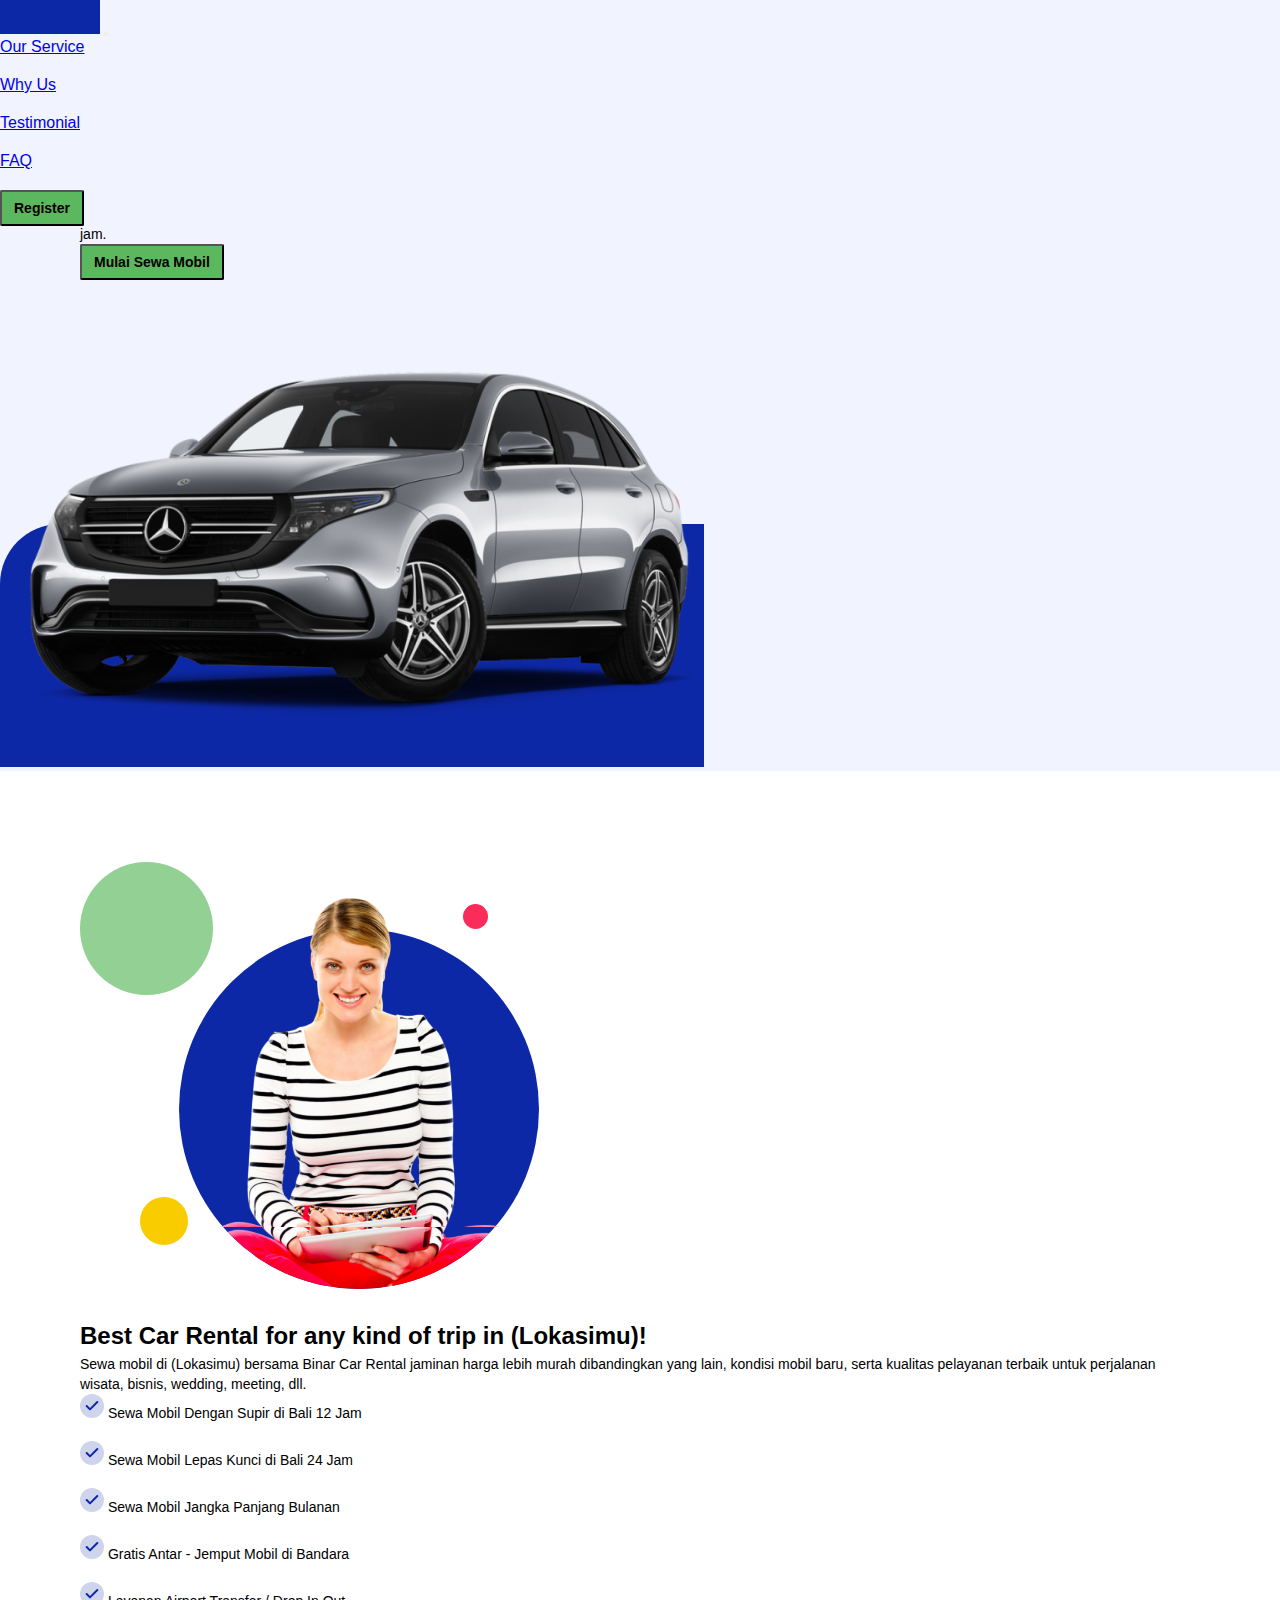
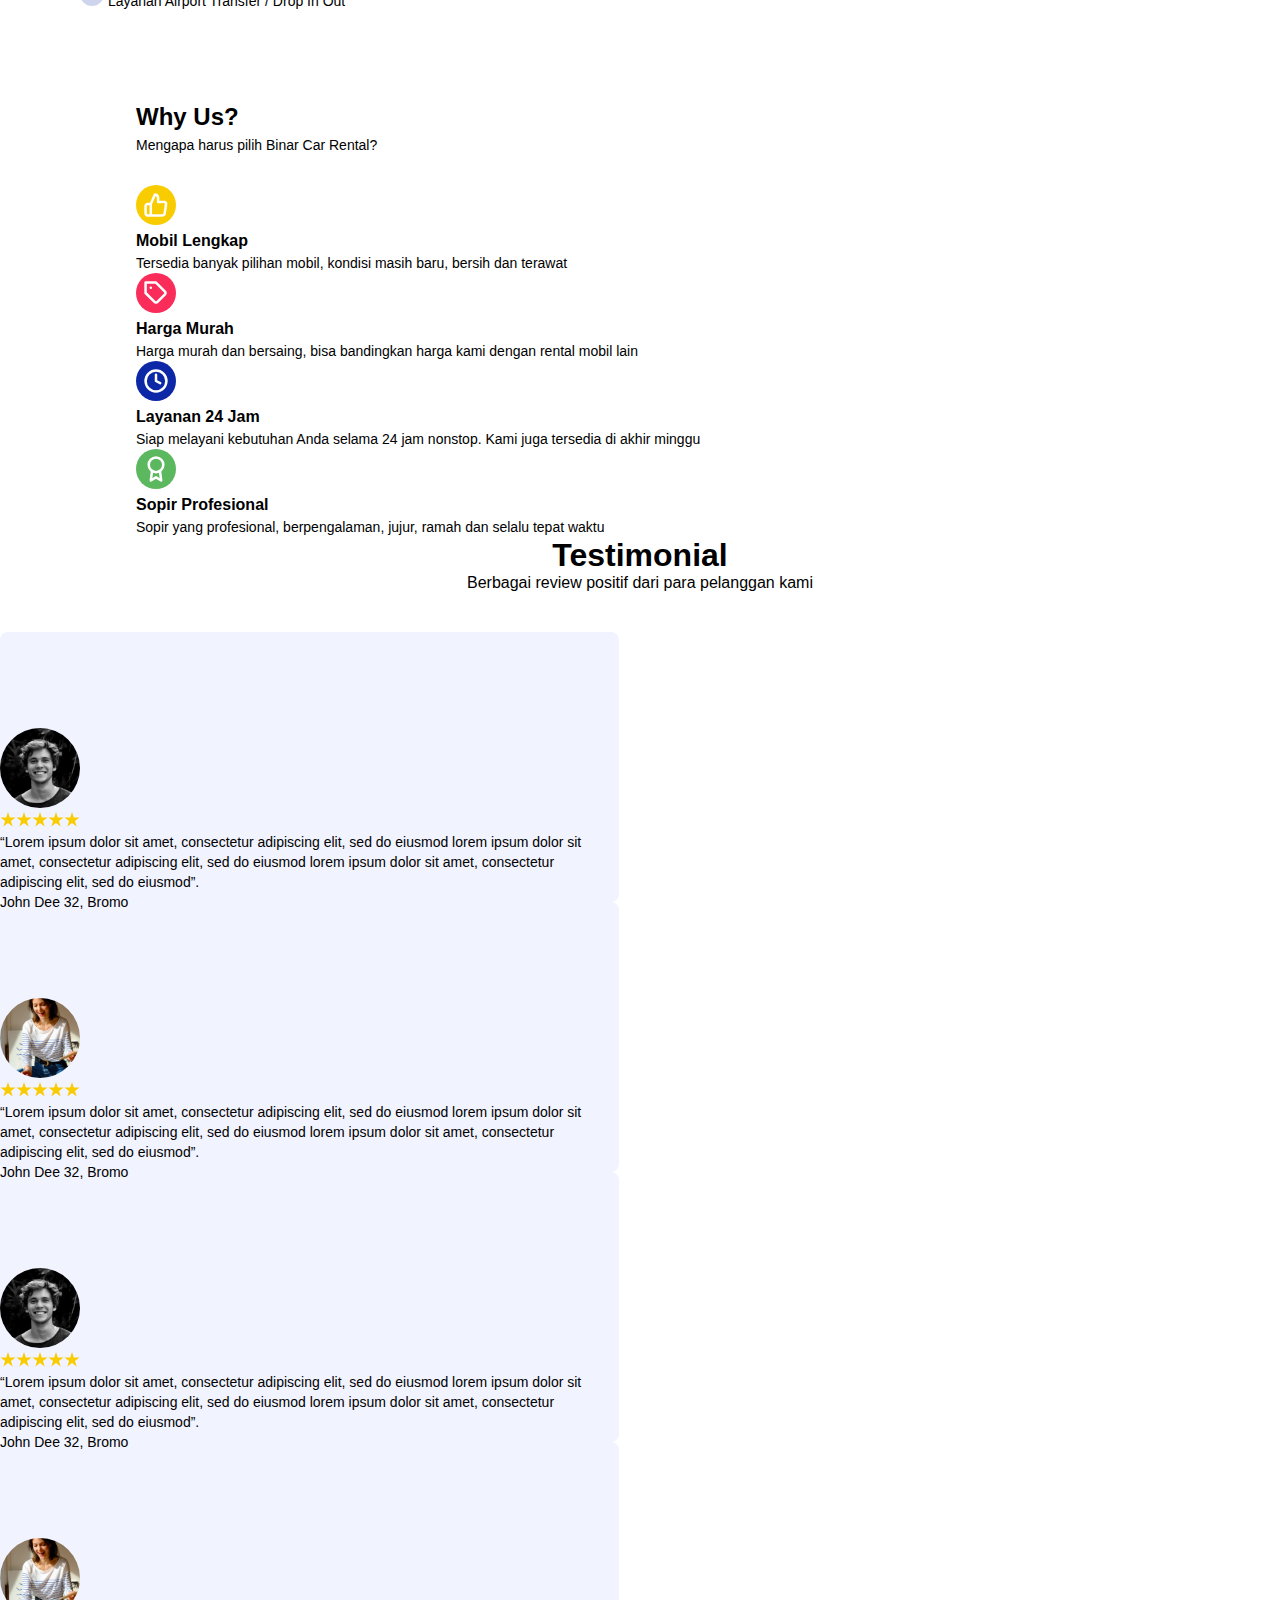
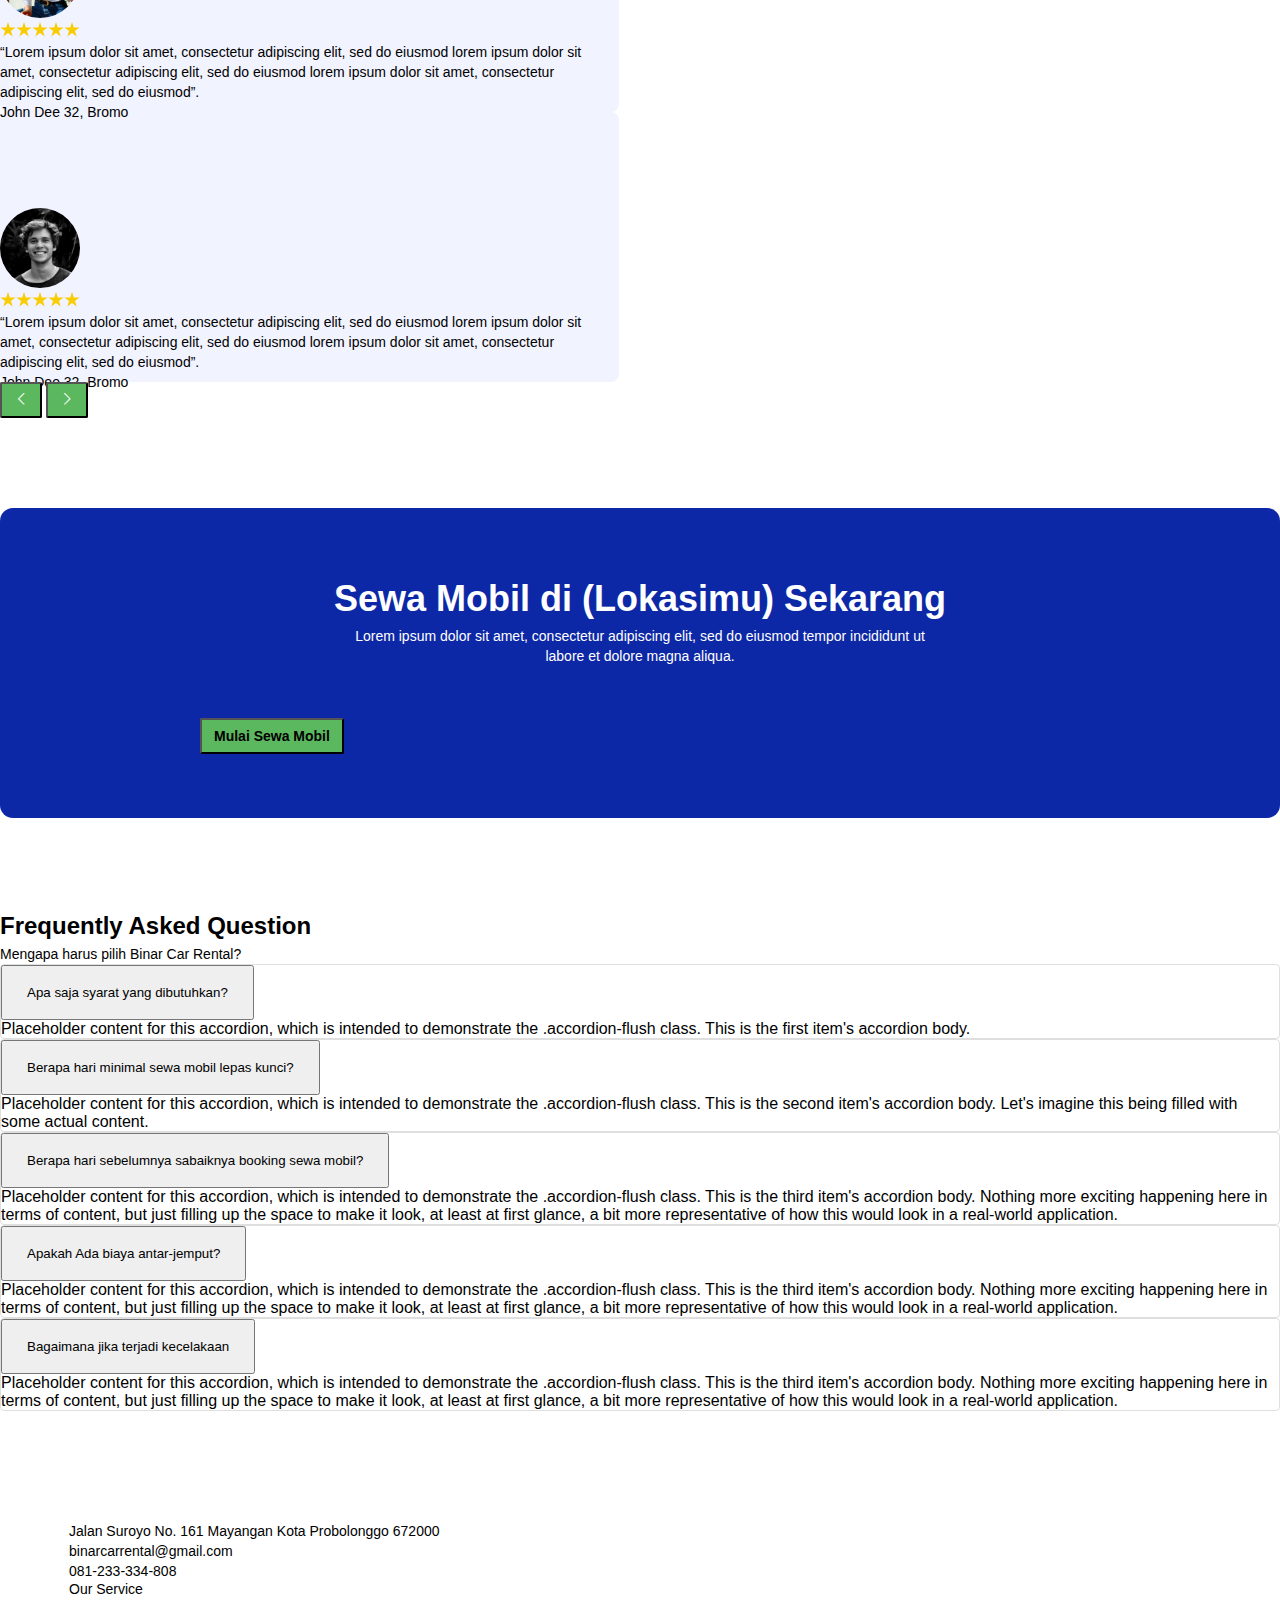
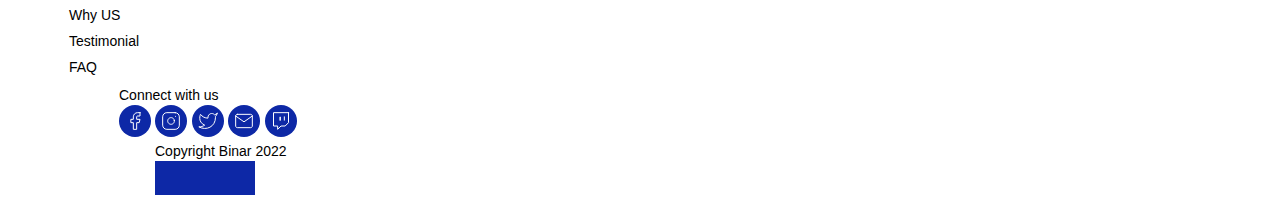
<file: index.html>
<!DOCTYPE html>
<html lang="en">

<head>
    <meta charset="UTF-8">
    <meta name="viewport" content="width=device-width, initial-scale=1.0">
    <link rel="stylesheet" href="./index.css">
    <!-- boostrap5 -->
    <link href="https://cdn.jsdelivr.net/npm/bootstrap@5.0.2/dist/css/bootstrap.min.css" rel="stylesheet"
        integrity="sha384-EVSTQN3/azprG1Anm3QDgpJLIm9Nao0Yz1ztcQTwFspd3yD65VohhpuuCOmLASjC" crossorigin="anonymous">
    <link rel="stylesheet" href="https://cdn.jsdelivr.net/npm/bootstrap-icons@1.8.1/font/bootstrap-icons.css">
    <script src="https://cdn.jsdelivr.net/npm/bootstrap@5.1.3/dist/js/bootstrap.bundle.min.js"
        integrity="sha384-ka7Sk0Gln4gmtz2MlQnikT1wXgYsOg+OMhuP+IlRH9sENBO0LRn5q+8nbTov4+1p"
        crossorigin="anonymous"></script>
    <title>Binar Car Rental</title>
</head>

<body>
    <!-- navbar -->
    <div class="container-fuild" style="background-color:#f1f3ff; position:fixed; width:100%; z-index:10;">
        <div class="container">
            <nav class="navbar navbar-expand-md navbar-light ">
                <img src="pic/logo.svg" alt="">
                <button class="navbar-toggler" type="button" data-bs-toggle="collapse"
                    data-bs-target="#toggleMobileMenu" aria-controls="toggleMobileMenu" aria-expanded="false"
                    aria-table="Toggle navigation">
                    <span class="navbar-toggler-icon"></span>
                </button>
                <div class="collapse navbar-collapse" id="toggleMobileMenu">
                    <ul class="navbar-nav ms-auto text-end">
                        <li><a href="#offer" class="nav-link px-3">Our Service</a></li>
                        <li><a href="#why-us" class="nav-link px-3">Why Us</a></li>
                        <li><a href="#testimonial" class="nav-link px-3">Testimonial</a></li>
                        <li><a href="#faq" class="nav-link px-3">FAQ</a></li>
                        <li><button type="button" class="btn-primary">Register</button></li>
                    </ul>
                </div>
            </nav>
        </div>
    </div>

    <!-- banner -->
    <div class="container-fluid" style="background-color:#f1f3ff; padding-top:60px;">
        <div class="row align-items-end">
            <div class="col-md" style="padding:80px; padding-right:0;">
                <h1 class="text-heading-binar">
                    Sewa & Rental Mobil Terbaik di
                    kawasan (Lokasimu)
                </h1>
                <p class="text-binar" style="padding-top:10px; padding-right:150px;">
                    Selamat datang di Binar Car Rental. Kami menyediakan mobil kualitas
                    terbaik dengan harga terjangkau. Selalu siap melayani kebutuhanmu
                    untuk sewa mobil selama 24 jam.
                </p>
                <button class="btn-primary">Mulai Sewa Mobil</button>
            </div>
            <div class="col-md">
                <img src="./pic/img_car.svg" alt="" class="img-fluid">
            </div>
        </div>
    </div>

    <!-- offer -->
    <div class="container" style="margin-top:7%;" id="offer">
        <div class="row">
            <div class="col-md" style="padding-left:80px;">
                <img src="./pic/img_service.svg" alt="" class="img-fluid">
            </div>
            <div class="col-md" style="padding-left:80px; padding-top:25px;">
                <h1 class="text-heading-one">
                    Best Car Rental for any kind of trip in (Lokasimu)!
                </h1>
                <p class="text-binar" style="padding-right:100px;">Sewa mobil di (Lokasimu) bersama Binar Car Rental
                    jaminan harga lebih
                    murah
                    dibandingkan yang lain, kondisi mobil baru, serta kualitas pelayanan terbaik untuk perjalanan
                    wisata,
                    bisnis, wedding, meeting, dll.</p>

                <ul class="list-offer">
                    <li><img src="pic/Group 53.svg" alt=""> Sewa Mobil Dengan Supir di Bali 12 Jam</li>
                    <li><img src="pic/Group 53.svg" alt=""> Sewa Mobil Lepas Kunci di Bali 24 Jam</li>
                    <li><img src="pic/Group 53.svg" alt=""> Sewa Mobil Jangka Panjang Bulanan</li>
                    <li><img src="pic/Group 53.svg" alt=""> Gratis Antar - Jemput Mobil di Bandara</li>
                    <li><img src="pic/Group 53.svg" alt=""> Layanan Airport Transfer / Drop In Out</li>
                </ul>
            </div>
        </div>
    </div>

    <!-- why us -->
    <div class="column-why-us pb-5" id="why-us">
        <div class="container">
            <div class="row">
                <div class="col">
                    <h1 class="text-heading-one">Why Us?</h1>
                    <p class="text-binar">Mengapa harus pilih Binar Car Rental?</p>
                </div>
            </div>
            <div class="row row-cols-1 row-cols-md-4 g-4" style="padding-top:30px;">
                <div class="col ps-0">
                    <div class="card pt-4">
                        <img src="pic/icon_complete.svg" alt="..." height="40px" style="width:min-content" class="px-4">
                        <div class="card-body p-4 pt-3">
                            <h1 class="text-heading-two mb-3">Mobil Lengkap</h1>
                            <p class="text-binar">
                                Tersedia banyak pilihan mobil, kondisi masih baru, bersih dan terawat
                            </p>
                        </div>
                    </div>
                </div>
                <div class="col ps-0">
                    <div class="card pt-4">
                        <img src="pic/icon_price.svg" alt="..." height="40px" style="width:min-content" class="px-4">
                        <div class="card-body p-4 pt-3">
                            <h1 class="text-heading-two mb-3">Harga Murah</h1>
                            <p class="text-binar">Harga murah dan bersaing, bisa bandingkan harga kami dengan
                                rental mobil lain</p>
                        </div>
                    </div>
                </div>
                <div class="col ps-0">
                    <div class="card pt-4">
                        <img src="pic/icon_24hrs.svg" alt="..." height="40px" style="width:min-content" class="px-4">
                        <div class="card-body p-4 pt-3">
                            <h1 class="text-heading-two mb-3">Layanan 24 Jam</h1>
                            <p class="text-binar">Siap melayani kebutuhan Anda selama 24 jam nonstop. Kami juga
                                tersedia di akhir minggu</p>
                        </div>
                    </div>
                </div>
                <div class="col ps-0">
                    <div class="card pt-4">
                        <img src="pic/icon_professional.svg" alt="..." height="40px" style="width:min-content"
                            class="px-4">
                        <div class="card-body p-4 pt-3">
                            <h1 class="text-heading-two mb-3">Sopir Profesional</h1>
                            <p class="text-binar">Sopir yang profesional, berpengalaman, jujur, ramah dan
                                selalu tepat waktu</p>
                        </div>
                    </div>
                </div>
            </div>
        </div>
    </div>

    <!-- testimonial -->
    <div class="container-fluid" id="testimonial">

        <div class="pt-5" style="text-align:center;">
            <h1 class="text-heading">Testimonial</h1>
            <p>Berbagai review positif dari para pelanggan kami</p>
        </div>

        <div class="row mb-3 flex-nowrap overflow-hidden" id="testimonial-gallery">

            <div class="card mx-3" style="max-width:619px; Height:270px; background:#F1F3FF; border-radius:8px;">
                <div class="row row-cols-sm-2  g-0">
                    <div class="col-2">
                        <img src="pic/img_photo.svg" class="img-fluid rounded-start mx-4" alt="..."
                            style="padding-top:96px;">
                    </div>

                    <div class="col-10">
                        <div class="card-body pt-5 my-3 mx-3" style="width:fit-content;">
                            <img class="pb-2" src="pic/Rate.svg" alt="">
                            <p class="text-binar" style="width:100%;">“Lorem ipsum dolor sit amet, consectetur
                                adipiscing elit, sed
                                do eiusmod lorem ipsum dolor sit amet, consectetur adipiscing elit, sed do eiusmod lorem
                                ipsum dolor sit amet, consectetur adipiscing elit, sed do eiusmod”.</p>
                            <p class="card-text"><small class="text-sub-heading">John Dee 32, Bromo</small></p>
                        </div>
                    </div>

                </div>
            </div>

            <div class="card mx-3" style="max-width:619px; Height:270px; background:#F1F3FF; border-radius:8px;">
                <div class="row row-cols-sm-2  g-0">
                    <div class="col-2">
                        <img src="pic/img_photo1.svg" class="img-fluid rounded-start mx-4" alt="..."
                            style="padding-top:96px;">
                    </div>
                    <div class="col-10">
                        <div class="card-body pt-5 my-3 mx-3" style="width:fit-content;">
                            <img class="pb-2" src="pic/Rate.svg" alt="">
                            <p class="text-binar" style="width:100%;">“Lorem ipsum dolor sit amet, consectetur
                                adipiscing elit, sed
                                do
                                eiusmod lorem ipsum dolor sit amet, consectetur adipiscing elit, sed do eiusmod lorem
                                ipsum dolor sit amet, consectetur adipiscing elit, sed do eiusmod”.</p>
                            <p class="card-text"><small class="text-sub-heading">John Dee 32, Bromo</small></p>
                        </div>
                    </div>
                </div>
            </div>

            <div class="card mx-3" style="max-width:619px; Height:270px; background:#F1F3FF; border-radius:8px;">
                <div class="row row-cols-sm-2  g-0">
                    <div class="col-2">
                        <img src="pic/img_photo.svg" class="img-fluid rounded-start mx-4" alt="..."
                            style="padding-top:96px;">
                    </div>
                    <div class="col-10">
                        <div class="card-body pt-5 my-3 mx-3" style="width:fit-content;">
                            <img class="pb-2" src="pic/Rate.svg" alt="">
                            <p class="text-binar" style="width:100%;">“Lorem ipsum dolor sit amet, consectetur
                                adipiscing elit, sed
                                do
                                eiusmod lorem ipsum dolor sit amet, consectetur adipiscing elit, sed do eiusmod lorem
                                ipsum dolor sit amet, consectetur adipiscing elit, sed do eiusmod”.</p>
                            <p class="card-text"><small class="text-sub-heading">John Dee 32, Bromo</small></p>
                        </div>
                    </div>
                </div>
            </div>

            <div class="card mx-3" style="max-width:619px; Height:270px; background:#F1F3FF; border-radius:8px;">
                <div class="row row-cols-sm-2  g-0">
                    <div class="col-2">
                        <img src="pic/img_photo1.svg" class="img-fluid rounded-start mx-4" alt="..."
                            style="padding-top:96px;">
                    </div>
                    <div class="col-10">
                        <div class="card-body pt-5 my-3 mx-3" style="width:fit-content;">
                            <img class="pb-2" src="pic/Rate.svg" alt="">
                            <p class="text-binar" style="width:100%;">“Lorem ipsum dolor sit amet, consectetur
                                adipiscing elit, sed
                                do
                                eiusmod lorem ipsum dolor sit amet, consectetur adipiscing elit, sed do eiusmod lorem
                                ipsum dolor sit amet, consectetur adipiscing elit, sed do eiusmod”.</p>
                            <p class="card-text"><small class="text-sub-heading">John Dee 32, Bromo</small></p>
                        </div>
                    </div>
                </div>
            </div>

            <div class="card mx-3" style="max-width:619px; Height:270px; background:#F1F3FF; border-radius:8px;">
                <div class="row row-cols-sm-2  g-0">
                    <div class="col-2">
                        <img src="pic/img_photo.svg" class="img-fluid rounded-start mx-4" alt="..."
                            style="padding-top:96px;">
                    </div>
                    <div class="col-10">
                        <div class="card-body pt-5 my-3 mx-3" style="width:fit-content;">
                            <img class="pb-2" src="pic/Rate.svg" alt="">
                            <p class="text-binar" style="width:100%;">“Lorem ipsum dolor sit amet, consectetur
                                adipiscing elit, sed
                                do
                                eiusmod lorem ipsum dolor sit amet, consectetur adipiscing elit, sed do eiusmod lorem
                                ipsum dolor sit amet, consectetur adipiscing elit, sed do eiusmod”.</p>
                            <p class="card-text"><small class="text-sub-heading">John Dee 32, Bromo</small></p>
                        </div>
                    </div>
                </div>
            </div>

        </div>

        <div class="d-flex flex-nowrap justify-content-center">
            <button type="button" class="btn btn-primary rounded-circle mx-1" id="testimonial-gallery-left-btn">
                <i class="bi-chevron-left" style="font-size: .9rem; color: white;"></i>
            </button>
            <button type="button" class="btn btn-primary rounded-circle mx-1" id="testimonial-gallery-right-btn">
                <i class="bi-chevron-right" style="font-size: .9rem; color: white;"></i>
            </button>
            <!-- <i class="bi-chevron-right" style="font-size: 2rem; color: cornflowerblue;"></i> -->
        </div>


    </div>

    <!-- banner two -->
    <div class="container d-flex justify-content-center" style="margin-top:90px;">
        <div class="d-flex justify-content-center flex-wrap align-items-start"
            style="background-color: #0D28A6; border-radius: 13px; max-width: 1168px; padding: 64px 200px;">
            <h1 class="text-heading-binar mb-3" style="color: #FFFFFF; text-align:center;">Sewa Mobil di (Lokasimu)
                Sekarang</h1>
            <p class="text-binar"
                style="margin-bottom: 52px; margin-right:150px; margin-left:150px; text-align:center; color: #FFFFFF;">
                Lorem ipsum dolor sit amet, consectetur adipiscing
                elit, sed do eiusmod tempor incididunt ut labore et dolore magna aliqua.</p>
            <div style="flex: 1 100%" class="d-flex justify-content-center">
                <button type="button" class="btn-primary">Mulai Sewa Mobil</button>
            </div>
        </div>

    </div>

    <!-- question -->
    <div class="container" style="margin-top:90px; margin-bottom:110px;" id="faq">
        <div class="d-flex justify-content-around pt-5 flex-wrap">
            <div class="col col-12 col-md-4">
                <h1 class="text-heading-one mb-3">Frequently Asked Question</h5>
                    <p class="text-binar" style="width:100%">Mengapa harus pilih Binar Car Rental?</p>
            </div>
            <div class="col col-12 col-md-6">
                <div class="accordion" id="accordianFAQ">
                    <div class="accordion-item">
                        <h2 class="accordion-header text-binar" id="flush-headingOne">
                            <button class="accordion-button collapsed" type="button" data-bs-toggle="collapse"
                                data-bs-target="#flush-collapseOne" aria-expanded="false"
                                aria-controls="flush-collapseOne">
                                Apa saja syarat yang dibutuhkan?
                            </button>
                        </h2>
                        <div id="flush-collapseOne" class="accordion-collapse collapse"
                            aria-labelledby="flush-headingOne" data-bs-parent="#accordianFAQ">
                            <div class="accordion-body">Placeholder content for this accordion, which is intended to
                                demonstrate the <code>.accordion-flush</code> class. This is the first item's accordion
                                body.</div>
                        </div>
                    </div>
                    <div class="accordion-item mt-3">
                        <h2 class="accordion-header" id="flush-headingTwo">
                            <button class="accordion-button collapsed" type="button" data-bs-toggle="collapse"
                                data-bs-target="#flush-collapseTwo" aria-expanded="false"
                                aria-controls="flush-collapseTwo">
                                Berapa hari minimal sewa mobil lepas kunci?
                            </button>
                        </h2>
                        <div id="flush-collapseTwo" class="accordion-collapse collapse"
                            aria-labelledby="flush-headingTwo" data-bs-parent="#accordianFAQ">
                            <div class="accordion-body">Placeholder content for this accordion, which is intended to
                                demonstrate the <code>.accordion-flush</code> class. This is the second item's accordion
                                body. Let's imagine this being filled with some actual content.</div>
                        </div>
                    </div>
                    <div class="accordion-item mt-3">
                        <h2 class="accordion-header" id="flush-headingThree">
                            <button class="accordion-button collapsed" type="button" data-bs-toggle="collapse"
                                data-bs-target="#flush-collapseThree" aria-expanded="false"
                                aria-controls="flush-collapseThree">
                                Berapa hari sebelumnya sabaiknya booking sewa mobil?
                            </button>
                        </h2>
                        <div id="flush-collapseThree" class="accordion-collapse collapse"
                            aria-labelledby="flush-headingThree" data-bs-parent="#accordianFAQ">
                            <div class="accordion-body">Placeholder content for this accordion, which is intended to
                                demonstrate the <code>.accordion-flush</code> class. This is the third item's accordion
                                body. Nothing more exciting happening here in terms of content, but just filling up the
                                space to make it look, at least at first glance, a bit more representative of how this
                                would look in a real-world application.</div>
                        </div>
                    </div>
                    <div class="accordion-item mt-3">
                        <h2 class="accordion-header" id="flush-headingFour">
                            <button class="accordion-button collapsed" type="button" data-bs-toggle="collapse"
                                data-bs-target="#flush-collapseFour" aria-expanded="false"
                                aria-controls="flush-collapseFour">
                                Apakah Ada biaya antar-jemput?
                            </button>
                        </h2>
                        <div id="flush-collapseFour" class="accordion-collapse collapse"
                            aria-labelledby="flush-headingFour" data-bs-parent="#accordianFAQ">
                            <div class="accordion-body">Placeholder content for this accordion, which is intended to
                                demonstrate the <code>.accordion-flush</code> class. This is the third item's accordion
                                body. Nothing more exciting happening here in terms of content, but just filling up the
                                space to make it look, at least at first glance, a bit more representative of how this
                                would look in a real-world application.</div>
                        </div>
                    </div>
                    <div class="accordion-item mt-3">
                        <h2 class="accordion-header" id="flush-headingFive">
                            <button class="accordion-button collapsed" type="button" data-bs-toggle="collapse"
                                data-bs-target="#flush-collapseFive" aria-expanded="false"
                                aria-controls="flush-collapseFive">
                                Bagaimana jika terjadi kecelakaan
                            </button>
                        </h2>
                        <div id="flush-collapseFive" class="accordion-collapse collapse"
                            aria-labelledby="flush-headingFive" data-bs-parent="#accordianFAQ">
                            <div class="accordion-body">Placeholder content for this accordion, which is intended to
                                demonstrate the <code>.accordion-flush</code> class. This is the third item's accordion
                                body. Nothing more exciting happening here in terms of content, but just filling up the
                                space to make it look, at least at first glance, a bit more representative of how this
                                would look in a real-world application.</div>
                        </div>
                    </div>
                </div>
            </div>
        </div>
    </div>

    <!-- footer -->
    <footer>
        <div class="container d-flex text-center text-md-start" style="padding-left:69px; padding-right:69px;">
            <div class="row justify-content-center justify-content-md-between" style="width:100%;">
                <div class="col col-12 col-md-3">
                    <p class="text-binar">Jalan Suroyo No. 161 Mayangan Kota Probolonggo 672000</p>
                    <p class="text-binar">binarcarrental@gmail.com</p>
                    <p class="text-binar">081-233-334-808</p>
                </div>
                <div class="col col-12 col-md-2">
                    <ul class="list-offer">
                        <li style="margin-bottom:10px;"><a href="#offer" class="text-footer">Our Service</a></li>
                        <li style="margin-bottom:10px;"><a href="#why-us" class="text-footer">Why US</a></li>
                        <li style="margin-bottom:10px;"><a href="#testimonial" class="text-footer">Testimonial</a></li>
                        <li style="margin-bottom:10px;"><a href="#faq" class="text-footer">FAQ</a></li>
                    </ul>
                </div>
                <div class="col col-12 col-md-3" style="padding-left:50px; padding-right:50px;">
                    <p class="text-binar">Connect with us</p>
                    <img src="./pic/icon_facebook.svg" alt="" style="width:min-content">
                    <img src="./pic/icon_instagram.svg" alt="" style="width:min-content">
                    <img src="./pic/icon_twitter.svg" alt="" style="width:min-content">
                    <img src="./pic/icon_mail.svg" alt="" style="width:min-content">
                    <img src="./pic/icon_twitch.svg" alt="" style="width:min-content">
                </div>
                <div class="col col-12 col-md-4" style="padding-left:86px; padding-right:86px;">
                    <p class="text-binar">Copyright Binar 2022</p>
                    <img src="./pic/logo.svg" alt="">
                </div>
            </div>
        </div>
    </footer>

    <script defer>
        const testimonailGallery = document.getElementById('testimonial-gallery');
        leftTestimonailBtn = document.getElementById('testimonial-gallery-left-btn');
        leftTestimonailBtn.onclick = function () {
            testimonailGallery.scrollTo({
                left: testimonailGallery.scrollLeft - 300,
                behavior: 'smooth'
            });
        };
        rightTestimonailBtn = document.getElementById('testimonial-gallery-right-btn');
        rightTestimonailBtn.onclick = function () {
            testimonailGallery.scrollTo({
                left: testimonailGallery.scrollLeft + 300,
                behavior: 'smooth'
            });
        };
    </script>

</body>

</html>
</file>
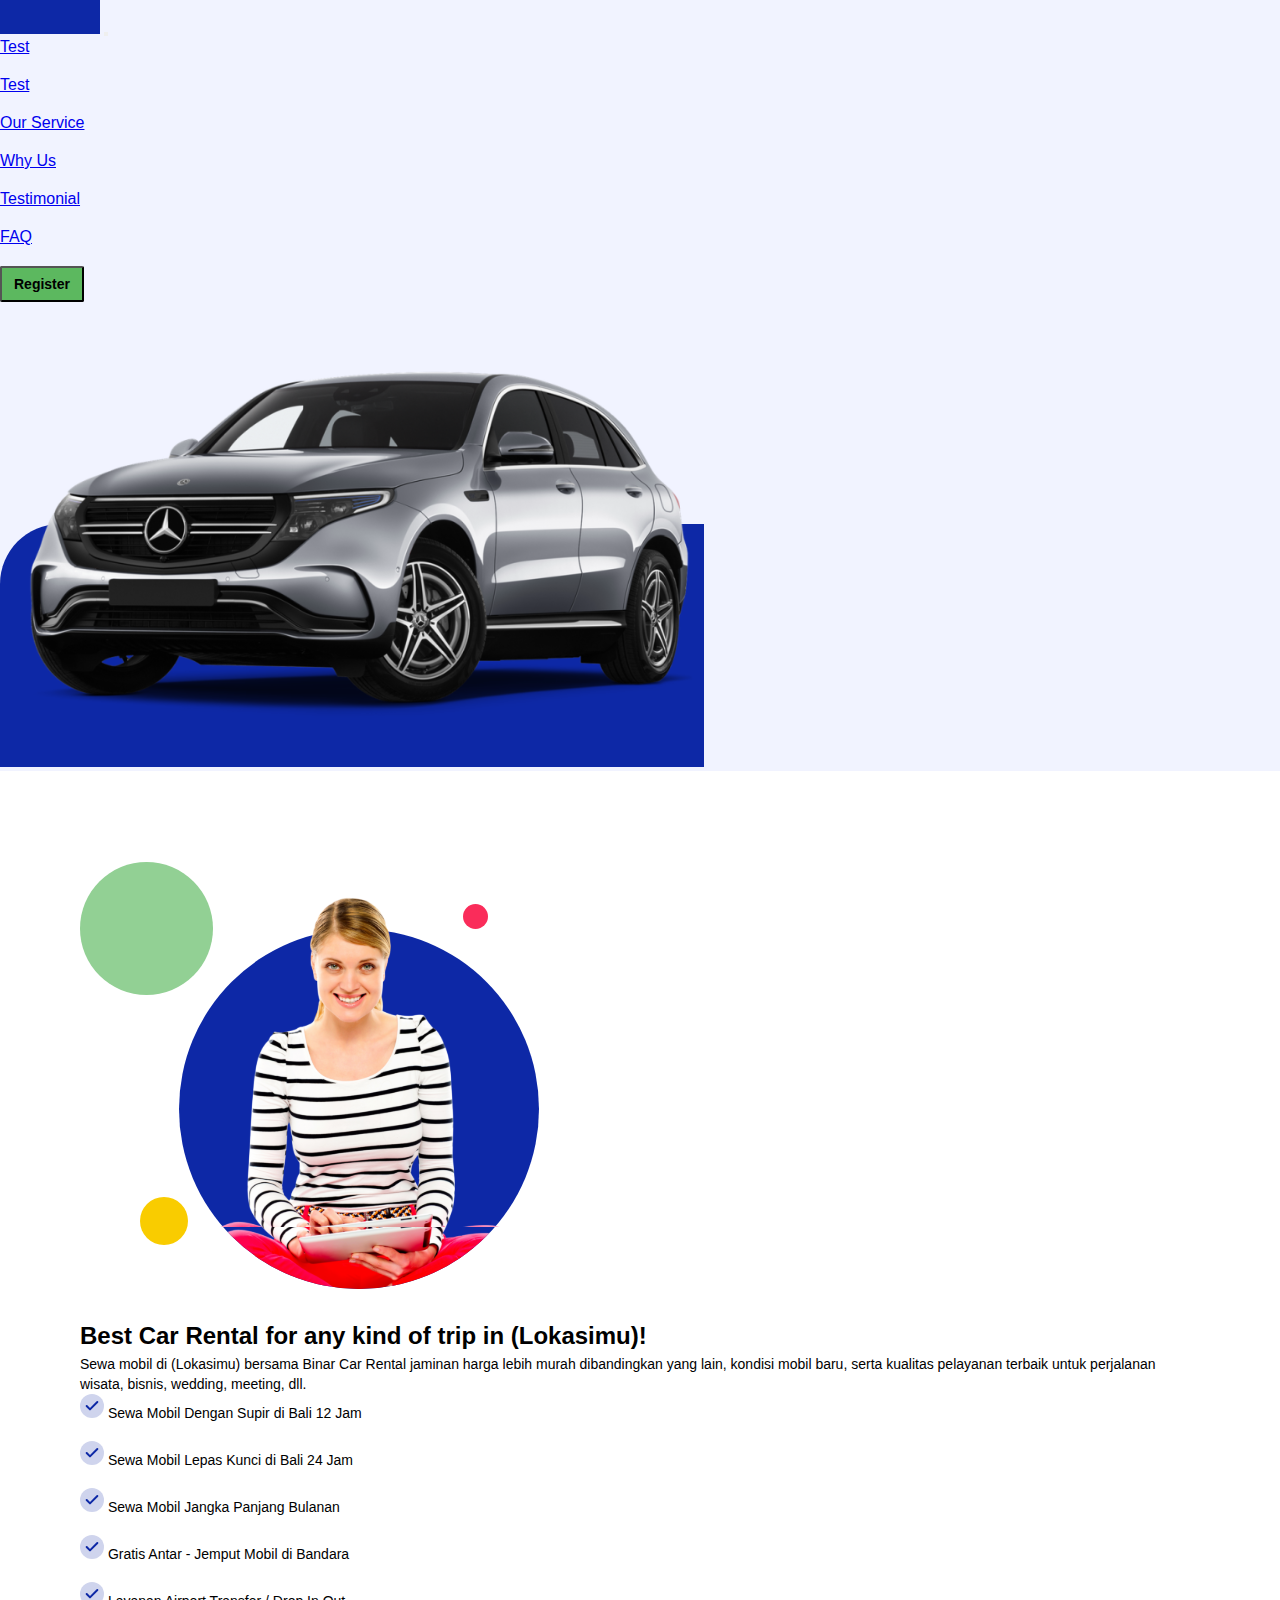
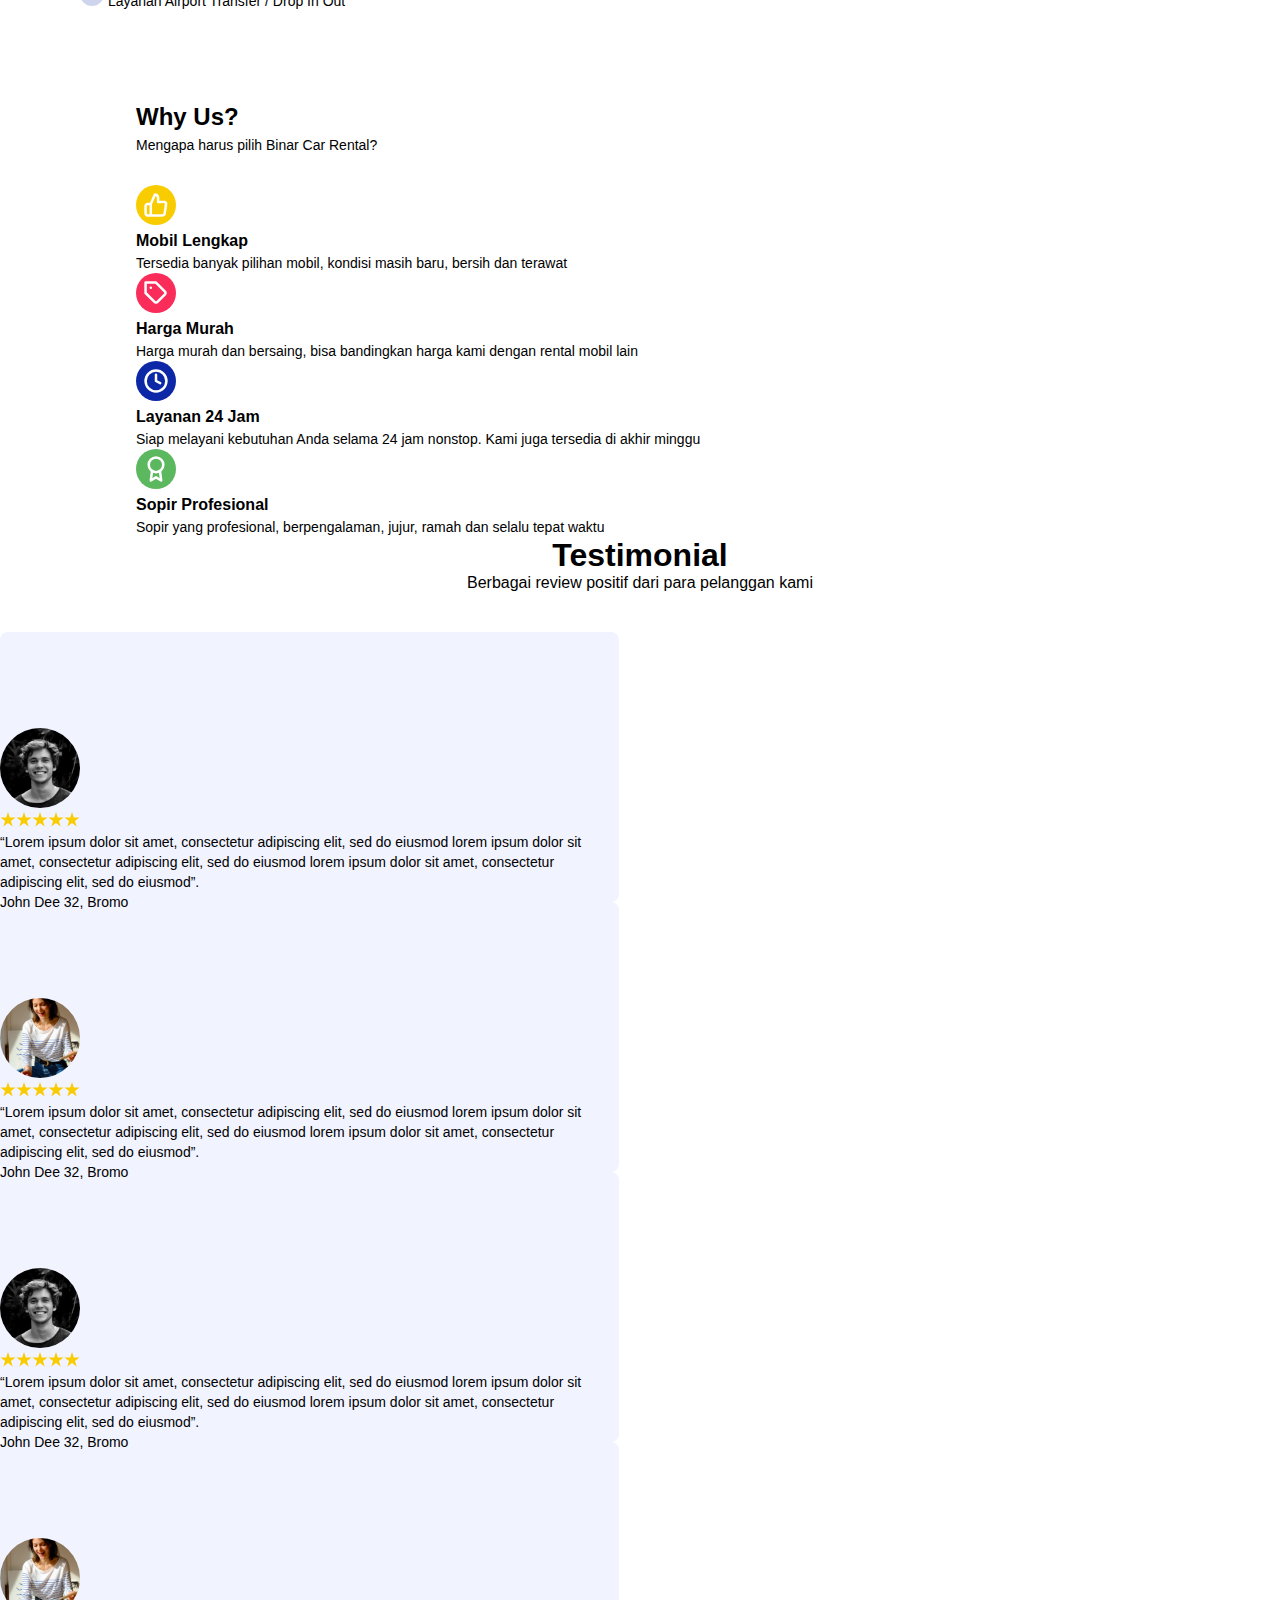
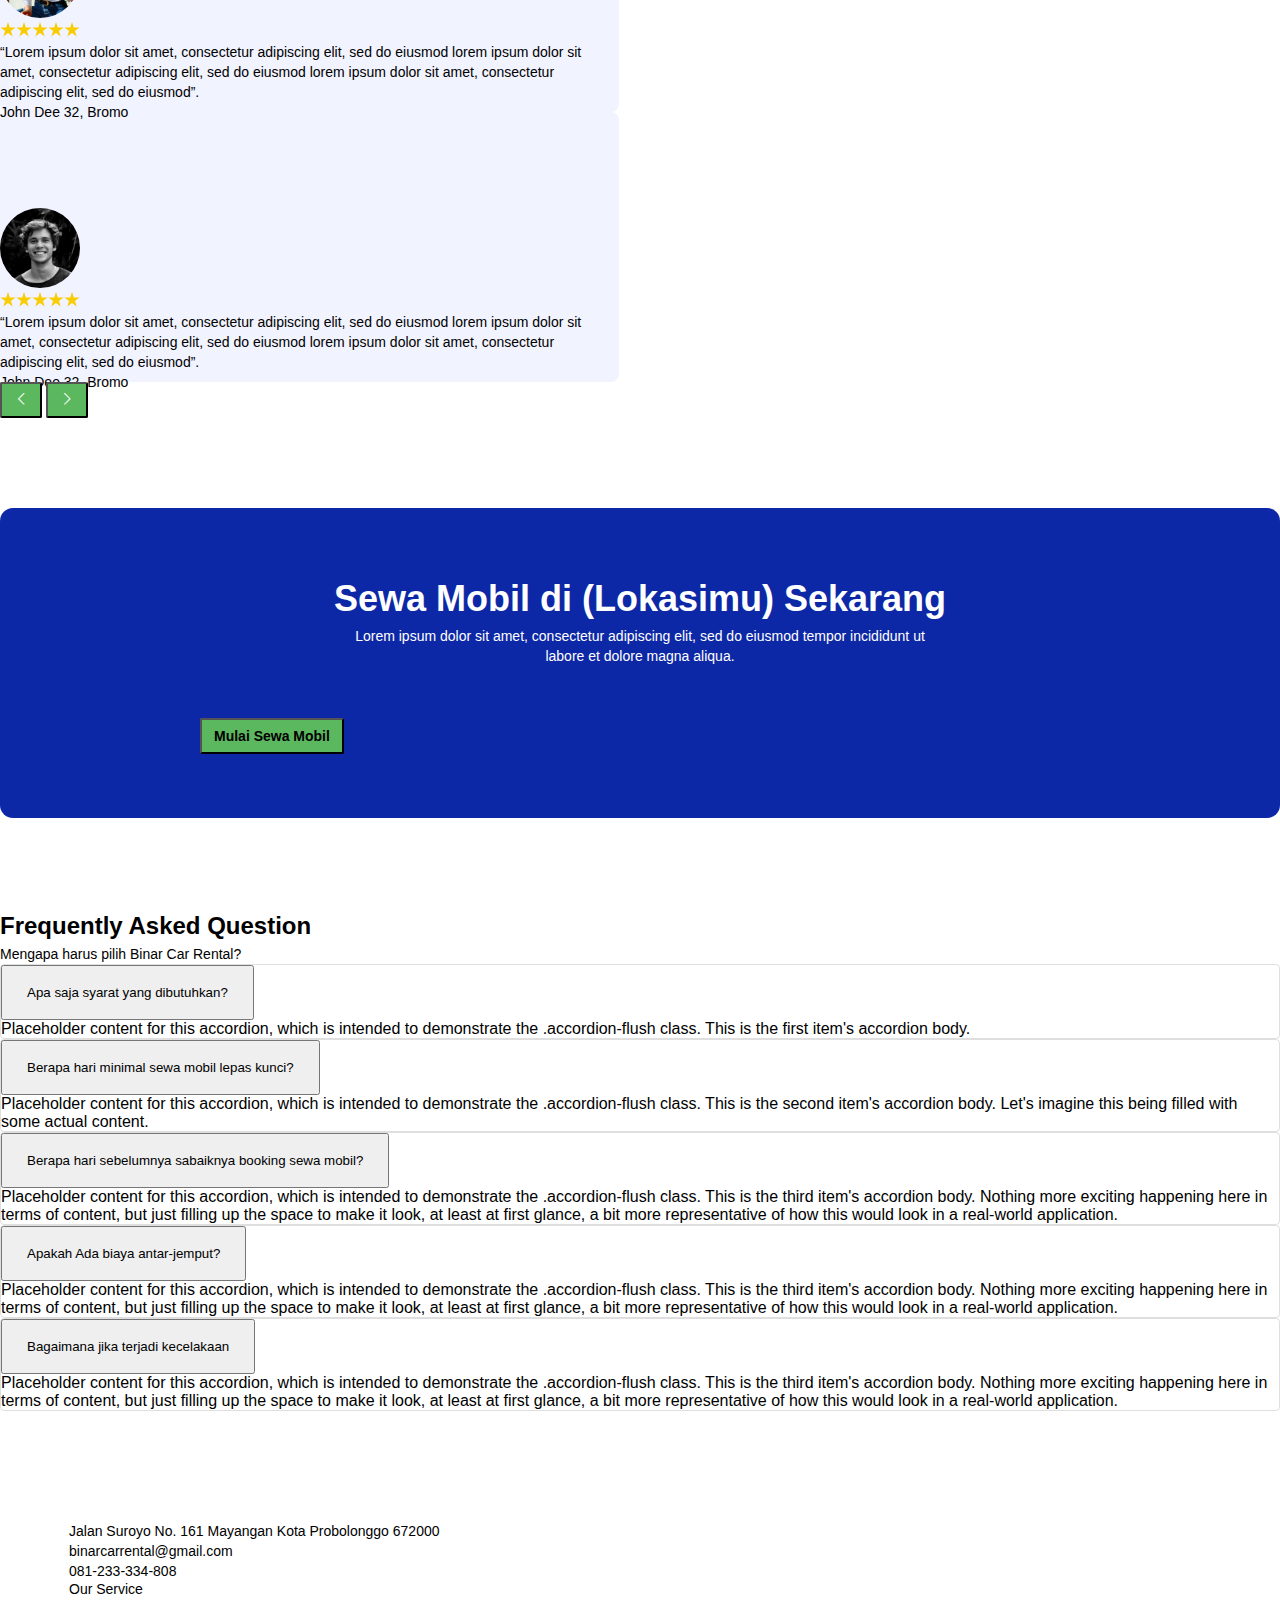
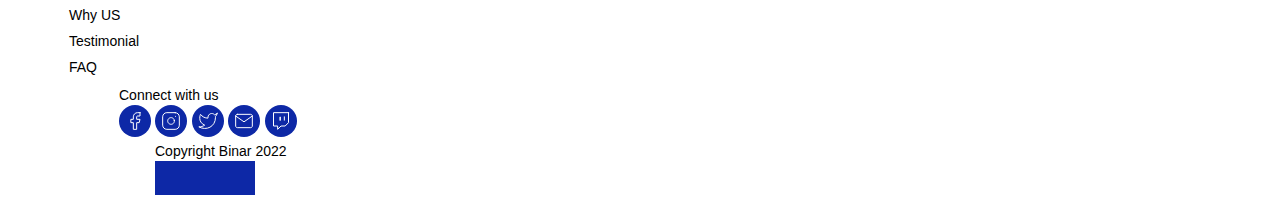
<file: src/index.html>
<!DOCTYPE html>
<html lang="en">

<head>
    <meta charset="UTF-8">
    <meta name="viewport" content="width=device-width, initial-scale=1.0">
    <link rel="stylesheet" href="./index.css">
    <!-- boostrap5 -->
    <link href="https://cdn.jsdelivr.net/npm/bootstrap@5.0.2/dist/css/bootstrap.min.css" rel="stylesheet"
        integrity="sha384-EVSTQN3/azprG1Anm3QDgpJLIm9Nao0Yz1ztcQTwFspd3yD65VohhpuuCOmLASjC" crossorigin="anonymous">
    <link rel="stylesheet" href="https://cdn.jsdelivr.net/npm/bootstrap-icons@1.8.1/font/bootstrap-icons.css">
    <script src="https://cdn.jsdelivr.net/npm/bootstrap@5.1.3/dist/js/bootstrap.bundle.min.js"
        integrity="sha384-ka7Sk0Gln4gmtz2MlQnikT1wXgYsOg+OMhuP+IlRH9sENBO0LRn5q+8nbTov4+1p"
        crossorigin="anonymous"></script>
    <title>Binar Car Rental</title>
</head>

<body>
    <!-- navbar -->
    <div class="container-fuild" style="background-color:#f1f3ff; position:fixed; width:100%; z-index:10;">
        <div class="container">
            <nav class="navbar navbar-expand-md navbar-light ">
                <img src="pic/logo.svg" alt="">
                <button class="navbar-toggler" type="button" data-bs-toggle="collapse"
                    data-bs-target="#toggleMobileMenu" aria-controls="toggleMobileMenu" aria-expanded="false"
                    aria-table="Toggle navigation">
                    <span class="navbar-toggler-icon"></span>
                </button>
                <div class="collapse navbar-collapse" id="toggleMobileMenu">
                    <ul class="navbar-nav ms-auto text-end">
                        <li><a href="#offer" class="nav-link px-3">Test</a></li>
                        <li><a href="#offer" class="nav-link px-3">Test</a></li>
                        <li><a href="#offer" class="nav-link px-3">Our Service</a></li>
                        <li><a href="#why-us" class="nav-link px-3">Why Us</a></li>
                        <li><a href="#testimonial" class="nav-link px-3">Testimonial</a></li>
                        <li><a href="#faq" class="nav-link px-3">FAQ</a></li>
                        <li><button type="button" class="btn-primary">Register</button></li>
                    </ul>
                </div>
            </nav>
        </div>
    </div>

    <!-- banner -->
    <div class="container-fluid" style="background-color:#f1f3ff; padding-top:60px;">
        <div class="row align-items-end">
            <div class="col-md" style="padding:80px; padding-right:0;">
                <h1 class="text-heading-binar">
                    Sewa & Rental Mobil Murah di
                    kawasan (Lokasimu)
                </h1>
                <p class="text-binar" style="padding-top:10px; padding-right:150px;">
                    Selamat datang di Binar Car Rental. Kami menyediakan mobil kualitas
                    terbaik dengan harga terjangkau. Selalu siap melayani kebutuhanmu
                    untuk sewa mobil selama 24 jam.
                </p>
                <button class="btn-primary">Mulai Sewa Mobil</button>
            </div>
            <div class="col-md">
                <img src="./pic/img_car.svg" alt="" class="img-fluid">
            </div>
        </div>
    </div>

    <!-- offer -->
    <div class="container" style="margin-top:7%;" id="offer">
        <div class="row">
            <div class="col-md" style="padding-left:80px;">
                <img src="./pic/img_service.svg" alt="" class="img-fluid">
            </div>
            <div class="col-md" style="padding-left:80px; padding-top:25px;">
                <h1 class="text-heading-one">
                    Best Car Rental for any kind of trip in (Lokasimu)!
                </h1>
                <p class="text-binar" style="padding-right:100px;">Sewa mobil di (Lokasimu) bersama Binar Car Rental
                    jaminan harga lebih
                    murah
                    dibandingkan yang lain, kondisi mobil baru, serta kualitas pelayanan terbaik untuk perjalanan
                    wisata,
                    bisnis, wedding, meeting, dll.</p>

                <ul class="list-offer">
                    <li><img src="pic/Group 53.svg" alt=""> Sewa Mobil Dengan Supir di Bali 12 Jam</li>
                    <li><img src="pic/Group 53.svg" alt=""> Sewa Mobil Lepas Kunci di Bali 24 Jam</li>
                    <li><img src="pic/Group 53.svg" alt=""> Sewa Mobil Jangka Panjang Bulanan</li>
                    <li><img src="pic/Group 53.svg" alt=""> Gratis Antar - Jemput Mobil di Bandara</li>
                    <li><img src="pic/Group 53.svg" alt=""> Layanan Airport Transfer / Drop In Out</li>
                </ul>
            </div>
        </div>
    </div>

    <!-- why us -->
    <div class="column-why-us pb-5" id="why-us">
        <div class="container">
            <div class="row">
                <div class="col">
                    <h1 class="text-heading-one">Why Us?</h1>
                    <p class="text-binar">Mengapa harus pilih Binar Car Rental?</p>
                </div>
            </div>
            <div class="row row-cols-1 row-cols-md-4 g-4" style="padding-top:30px;">
                <div class="col ps-0">
                    <div class="card pt-4">
                        <img src="pic/icon_complete.svg" alt="..." height="40px" style="width:min-content" class="px-4">
                        <div class="card-body p-4 pt-3">
                            <h1 class="text-heading-two mb-3">Mobil Lengkap</h1>
                            <p class="text-binar">
                                Tersedia banyak pilihan mobil, kondisi masih baru, bersih dan terawat
                            </p>
                        </div>
                    </div>
                </div>
                <div class="col ps-0">
                    <div class="card pt-4">
                        <img src="pic/icon_price.svg" alt="..." height="40px" style="width:min-content" class="px-4">
                        <div class="card-body p-4 pt-3">
                            <h1 class="text-heading-two mb-3">Harga Murah</h1>
                            <p class="text-binar">Harga murah dan bersaing, bisa bandingkan harga kami dengan
                                rental mobil lain</p>
                        </div>
                    </div>
                </div>
                <div class="col ps-0">
                    <div class="card pt-4">
                        <img src="pic/icon_24hrs.svg" alt="..." height="40px" style="width:min-content" class="px-4">
                        <div class="card-body p-4 pt-3">
                            <h1 class="text-heading-two mb-3">Layanan 24 Jam</h1>
                            <p class="text-binar">Siap melayani kebutuhan Anda selama 24 jam nonstop. Kami juga
                                tersedia di akhir minggu</p>
                        </div>
                    </div>
                </div>
                <div class="col ps-0">
                    <div class="card pt-4">
                        <img src="pic/icon_professional.svg" alt="..." height="40px" style="width:min-content"
                            class="px-4">
                        <div class="card-body p-4 pt-3">
                            <h1 class="text-heading-two mb-3">Sopir Profesional</h1>
                            <p class="text-binar">Sopir yang profesional, berpengalaman, jujur, ramah dan
                                selalu tepat waktu</p>
                        </div>
                    </div>
                </div>
            </div>
        </div>
    </div>

    <!-- testimonial -->
    <div class="container-fluid" id="testimonial">

        <div class="pt-5" style="text-align:center;">
            <h1 class="text-heading">Testimonial</h1>
            <p>Berbagai review positif dari para pelanggan kami</p>
        </div>

        <div class="row mb-3 flex-nowrap overflow-hidden" id="testimonial-gallery">

            <div class="card mx-3" style="max-width:619px; Height:270px; background:#F1F3FF; border-radius:8px;">
                <div class="row row-cols-sm-2  g-0">
                    <div class="col-2">
                        <img src="pic/img_photo.svg" class="img-fluid rounded-start mx-4" alt="..."
                            style="padding-top:96px;">
                    </div>

                    <div class="col-10">
                        <div class="card-body pt-5 my-3 mx-3" style="width:fit-content;">
                            <img class="pb-2" src="pic/Rate.svg" alt="">
                            <p class="text-binar" style="width:100%;">“Lorem ipsum dolor sit amet, consectetur
                                adipiscing elit, sed
                                do eiusmod lorem ipsum dolor sit amet, consectetur adipiscing elit, sed do eiusmod lorem
                                ipsum dolor sit amet, consectetur adipiscing elit, sed do eiusmod”.</p>
                            <p class="card-text"><small class="text-sub-heading">John Dee 32, Bromo</small></p>
                        </div>
                    </div>

                </div>
            </div>

            <div class="card mx-3" style="max-width:619px; Height:270px; background:#F1F3FF; border-radius:8px;">
                <div class="row row-cols-sm-2  g-0">
                    <div class="col-2">
                        <img src="pic/img_photo1.svg" class="img-fluid rounded-start mx-4" alt="..."
                            style="padding-top:96px;">
                    </div>
                    <div class="col-10">
                        <div class="card-body pt-5 my-3 mx-3" style="width:fit-content;">
                            <img class="pb-2" src="pic/Rate.svg" alt="">
                            <p class="text-binar" style="width:100%;">“Lorem ipsum dolor sit amet, consectetur
                                adipiscing elit, sed
                                do
                                eiusmod lorem ipsum dolor sit amet, consectetur adipiscing elit, sed do eiusmod lorem
                                ipsum dolor sit amet, consectetur adipiscing elit, sed do eiusmod”.</p>
                            <p class="card-text"><small class="text-sub-heading">John Dee 32, Bromo</small></p>
                        </div>
                    </div>
                </div>
            </div>

            <div class="card mx-3" style="max-width:619px; Height:270px; background:#F1F3FF; border-radius:8px;">
                <div class="row row-cols-sm-2  g-0">
                    <div class="col-2">
                        <img src="pic/img_photo.svg" class="img-fluid rounded-start mx-4" alt="..."
                            style="padding-top:96px;">
                    </div>
                    <div class="col-10">
                        <div class="card-body pt-5 my-3 mx-3" style="width:fit-content;">
                            <img class="pb-2" src="pic/Rate.svg" alt="">
                            <p class="text-binar" style="width:100%;">“Lorem ipsum dolor sit amet, consectetur
                                adipiscing elit, sed
                                do
                                eiusmod lorem ipsum dolor sit amet, consectetur adipiscing elit, sed do eiusmod lorem
                                ipsum dolor sit amet, consectetur adipiscing elit, sed do eiusmod”.</p>
                            <p class="card-text"><small class="text-sub-heading">John Dee 32, Bromo</small></p>
                        </div>
                    </div>
                </div>
            </div>

            <div class="card mx-3" style="max-width:619px; Height:270px; background:#F1F3FF; border-radius:8px;">
                <div class="row row-cols-sm-2  g-0">
                    <div class="col-2">
                        <img src="pic/img_photo1.svg" class="img-fluid rounded-start mx-4" alt="..."
                            style="padding-top:96px;">
                    </div>
                    <div class="col-10">
                        <div class="card-body pt-5 my-3 mx-3" style="width:fit-content;">
                            <img class="pb-2" src="pic/Rate.svg" alt="">
                            <p class="text-binar" style="width:100%;">“Lorem ipsum dolor sit amet, consectetur
                                adipiscing elit, sed
                                do
                                eiusmod lorem ipsum dolor sit amet, consectetur adipiscing elit, sed do eiusmod lorem
                                ipsum dolor sit amet, consectetur adipiscing elit, sed do eiusmod”.</p>
                            <p class="card-text"><small class="text-sub-heading">John Dee 32, Bromo</small></p>
                        </div>
                    </div>
                </div>
            </div>

            <div class="card mx-3" style="max-width:619px; Height:270px; background:#F1F3FF; border-radius:8px;">
                <div class="row row-cols-sm-2  g-0">
                    <div class="col-2">
                        <img src="pic/img_photo.svg" class="img-fluid rounded-start mx-4" alt="..."
                            style="padding-top:96px;">
                    </div>
                    <div class="col-10">
                        <div class="card-body pt-5 my-3 mx-3" style="width:fit-content;">
                            <img class="pb-2" src="pic/Rate.svg" alt="">
                            <p class="text-binar" style="width:100%;">“Lorem ipsum dolor sit amet, consectetur
                                adipiscing elit, sed
                                do
                                eiusmod lorem ipsum dolor sit amet, consectetur adipiscing elit, sed do eiusmod lorem
                                ipsum dolor sit amet, consectetur adipiscing elit, sed do eiusmod”.</p>
                            <p class="card-text"><small class="text-sub-heading">John Dee 32, Bromo</small></p>
                        </div>
                    </div>
                </div>
            </div>

        </div>

        <div class="d-flex flex-nowrap justify-content-center">
            <button type="button" class="btn btn-primary rounded-circle mx-1" id="testimonial-gallery-left-btn">
                <i class="bi-chevron-left" style="font-size: .9rem; color: white;"></i>
            </button>
            <button type="button" class="btn btn-primary rounded-circle mx-1" id="testimonial-gallery-right-btn">
                <i class="bi-chevron-right" style="font-size: .9rem; color: white;"></i>
            </button>
            <!-- <i class="bi-chevron-right" style="font-size: 2rem; color: cornflowerblue;"></i> -->
        </div>


    </div>

    <!-- banner two -->
    <div class="container d-flex justify-content-center" style="margin-top:90px;">
        <div class="d-flex justify-content-center flex-wrap align-items-start"
            style="background-color: #0D28A6; border-radius: 13px; max-width: 1168px; padding: 64px 200px;">
            <h1 class="text-heading-binar mb-3" style="color: #FFFFFF; text-align:center;">Sewa Mobil di (Lokasimu)
                Sekarang</h1>
            <p class="text-binar"
                style="margin-bottom: 52px; margin-right:150px; margin-left:150px; text-align:center; color: #FFFFFF;">
                Lorem ipsum dolor sit amet, consectetur adipiscing
                elit, sed do eiusmod tempor incididunt ut labore et dolore magna aliqua.</p>
            <div style="flex: 1 100%" class="d-flex justify-content-center">
                <button type="button" class="btn-primary">Mulai Sewa Mobil</button>
            </div>
        </div>

    </div>

    <!-- question -->
    <div class="container" style="margin-top:90px; margin-bottom:110px;" id="faq">
        <div class="d-flex justify-content-around pt-5 flex-wrap">
            <div class="col col-12 col-md-4">
                <h1 class="text-heading-one mb-3">Frequently Asked Question</h5>
                    <p class="text-binar" style="width:100%">Mengapa harus pilih Binar Car Rental?</p>
            </div>
            <div class="col col-12 col-md-6">
                <div class="accordion" id="accordianFAQ">
                    <div class="accordion-item">
                        <h2 class="accordion-header text-binar" id="flush-headingOne">
                            <button class="accordion-button collapsed" type="button" data-bs-toggle="collapse"
                                data-bs-target="#flush-collapseOne" aria-expanded="false"
                                aria-controls="flush-collapseOne">
                                Apa saja syarat yang dibutuhkan?
                            </button>
                        </h2>
                        <div id="flush-collapseOne" class="accordion-collapse collapse"
                            aria-labelledby="flush-headingOne" data-bs-parent="#accordianFAQ">
                            <div class="accordion-body">Placeholder content for this accordion, which is intended to
                                demonstrate the <code>.accordion-flush</code> class. This is the first item's accordion
                                body.</div>
                        </div>
                    </div>
                    <div class="accordion-item mt-3">
                        <h2 class="accordion-header" id="flush-headingTwo">
                            <button class="accordion-button collapsed" type="button" data-bs-toggle="collapse"
                                data-bs-target="#flush-collapseTwo" aria-expanded="false"
                                aria-controls="flush-collapseTwo">
                                Berapa hari minimal sewa mobil lepas kunci?
                            </button>
                        </h2>
                        <div id="flush-collapseTwo" class="accordion-collapse collapse"
                            aria-labelledby="flush-headingTwo" data-bs-parent="#accordianFAQ">
                            <div class="accordion-body">Placeholder content for this accordion, which is intended to
                                demonstrate the <code>.accordion-flush</code> class. This is the second item's accordion
                                body. Let's imagine this being filled with some actual content.</div>
                        </div>
                    </div>
                    <div class="accordion-item mt-3">
                        <h2 class="accordion-header" id="flush-headingThree">
                            <button class="accordion-button collapsed" type="button" data-bs-toggle="collapse"
                                data-bs-target="#flush-collapseThree" aria-expanded="false"
                                aria-controls="flush-collapseThree">
                                Berapa hari sebelumnya sabaiknya booking sewa mobil?
                            </button>
                        </h2>
                        <div id="flush-collapseThree" class="accordion-collapse collapse"
                            aria-labelledby="flush-headingThree" data-bs-parent="#accordianFAQ">
                            <div class="accordion-body">Placeholder content for this accordion, which is intended to
                                demonstrate the <code>.accordion-flush</code> class. This is the third item's accordion
                                body. Nothing more exciting happening here in terms of content, but just filling up the
                                space to make it look, at least at first glance, a bit more representative of how this
                                would look in a real-world application.</div>
                        </div>
                    </div>
                    <div class="accordion-item mt-3">
                        <h2 class="accordion-header" id="flush-headingFour">
                            <button class="accordion-button collapsed" type="button" data-bs-toggle="collapse"
                                data-bs-target="#flush-collapseFour" aria-expanded="false"
                                aria-controls="flush-collapseFour">
                                Apakah Ada biaya antar-jemput?
                            </button>
                        </h2>
                        <div id="flush-collapseFour" class="accordion-collapse collapse"
                            aria-labelledby="flush-headingFour" data-bs-parent="#accordianFAQ">
                            <div class="accordion-body">Placeholder content for this accordion, which is intended to
                                demonstrate the <code>.accordion-flush</code> class. This is the third item's accordion
                                body. Nothing more exciting happening here in terms of content, but just filling up the
                                space to make it look, at least at first glance, a bit more representative of how this
                                would look in a real-world application.</div>
                        </div>
                    </div>
                    <div class="accordion-item mt-3">
                        <h2 class="accordion-header" id="flush-headingFive">
                            <button class="accordion-button collapsed" type="button" data-bs-toggle="collapse"
                                data-bs-target="#flush-collapseFive" aria-expanded="false"
                                aria-controls="flush-collapseFive">
                                Bagaimana jika terjadi kecelakaan
                            </button>
                        </h2>
                        <div id="flush-collapseFive" class="accordion-collapse collapse"
                            aria-labelledby="flush-headingFive" data-bs-parent="#accordianFAQ">
                            <div class="accordion-body">Placeholder content for this accordion, which is intended to
                                demonstrate the <code>.accordion-flush</code> class. This is the third item's accordion
                                body. Nothing more exciting happening here in terms of content, but just filling up the
                                space to make it look, at least at first glance, a bit more representative of how this
                                would look in a real-world application.</div>
                        </div>
                    </div>
                </div>
            </div>
        </div>
    </div>

    <!-- footer -->
    <footer>
        <div class="container d-flex text-center text-md-start" style="padding-left:69px; padding-right:69px;">
            <div class="row justify-content-center justify-content-md-between" style="width:100%;">
                <div class="col col-12 col-md-3">
                    <p class="text-binar">Jalan Suroyo No. 161 Mayangan Kota Probolonggo 672000</p>
                    <p class="text-binar">binarcarrental@gmail.com</p>
                    <p class="text-binar">081-233-334-808</p>
                </div>
                <div class="col col-12 col-md-2">
                    <ul class="list-offer">
                        <li style="margin-bottom:10px;"><a href="#offer" class="text-footer">Our Service</a></li>
                        <li style="margin-bottom:10px;"><a href="#why-us" class="text-footer">Why US</a></li>
                        <li style="margin-bottom:10px;"><a href="#testimonial" class="text-footer">Testimonial</a></li>
                        <li style="margin-bottom:10px;"><a href="#faq" class="text-footer">FAQ</a></li>
                    </ul>
                </div>
                <div class="col col-12 col-md-3" style="padding-left:50px; padding-right:50px;">
                    <p class="text-binar">Connect with us</p>
                    <img src="./pic/icon_facebook.svg" alt="" style="width:min-content">
                    <img src="./pic/icon_instagram.svg" alt="" style="width:min-content">
                    <img src="./pic/icon_twitter.svg" alt="" style="width:min-content">
                    <img src="./pic/icon_mail.svg" alt="" style="width:min-content">
                    <img src="./pic/icon_twitch.svg" alt="" style="width:min-content">
                </div>
                <div class="col col-12 col-md-4" style="padding-left:86px; padding-right:86px;">
                    <p class="text-binar">Copyright Binar 2022</p>
                    <img src="./pic/logo.svg" alt="">
                </div>
            </div>
        </div>
    </footer>

    <script defer>
        const testimonailGallery = document.getElementById('testimonial-gallery');
        leftTestimonailBtn = document.getElementById('testimonial-gallery-left-btn');
        leftTestimonailBtn.onclick = function () {
            testimonailGallery.scrollTo({
                left: testimonailGallery.scrollLeft - 300,
                behavior: 'smooth'
            });
        };
        rightTestimonailBtn = document.getElementById('testimonial-gallery-right-btn');
        rightTestimonailBtn.onclick = function () {
            testimonailGallery.scrollTo({
                left: testimonailGallery.scrollLeft + 300,
                behavior: 'smooth'
            });
        };
    </script>

</body>

</html>
</file>
<file: index.css>
* {
  margin: 0;
  font-family: Helvetica;
  box-sizing: 0;
  padding: 0;
}

/* font style */
.text-heading-binar {
  font-size: 36px;
  line-height: 54px;
  font-weight: 700;
}

.text-heading-one {
  font-size: 24px;
  line-height: 36px;
  font-weight: 700;
}

.text-heading-two {
  font-size: 16px;
  line-height: 24px;
  font-weight: 700;
}
.text-sub-heading {
  font-size: 14px;
  line-height: 20px;
  font-weight: 400;
}

.text-binar {
  font-size: 14px;
  line-height: 20px;
  font-weight: 300;
}

a.text-footer{
  text-decoration: none;
  color:black;
}

/* button */
button.btn-primary {
  background-color: #5cb85f;
  border-radius: 2px;
  font-size: 14px;
  font-weight: 700;
  padding: 8px 12px;
}

ul.list-offer {
  list-style-type: none;
  margin: 0px;
  padding: 0px;
  font-size: 14px;
  font-weight: 300;
  font-size: 14px;
}

li:not(:last-child) {
  margin-bottom: 20px;
}

/* why us */
.column-why-us {
  padding-top: 90px;
  padding-left: 136px;
  padding-right: 136px;
}

/* testimonial */

#testimonial-gallery {
  scroll-snap-type: x mandatory;
  /* scroll-snap-align:inherit; */
  padding-top: 40px;
}

.gallery {
  background: #f1f3ff;
}

.gallery-cell {
  width: 66%;
  height: 200px;
  margin-right: 10px;
  background: #8c8;
  counter-increment: gallery-cell;
}

/* cell number */
.gallery-cell:before {
  display: block;
  text-align: center;
  content: counter(gallery-cell);
  line-height: 200px;
  font-size: 80px;
  color: white;
}

/* accordion */
#accordianFAQ .accordion-item {
  border: 1px solid rgba(0, 0, 0, 0.125) !important;
  border-radius: 4px;
}
#accordianFAQ .accordion-button {
  padding: 18px 24px;
}
</file>
<file: src/index.css>
* {
  margin: 0;
  font-family: Helvetica;
  box-sizing: 0;
  padding: 0;
}

/* font style */
.text-heading-binar {
  font-size: 36px;
  line-height: 54px;
  font-weight: 700;
}

.text-heading-one {
  font-size: 24px;
  line-height: 36px;
  font-weight: 700;
}

.text-heading-two {
  font-size: 16px;
  line-height: 24px;
  font-weight: 700;
}
.text-sub-heading {
  font-size: 14px;
  line-height: 20px;
  font-weight: 400;
}

.text-binar {
  font-size: 14px;
  line-height: 20px;
  font-weight: 300;
}

a.text-footer{
  text-decoration: none;
  color:black;
}

/* button */
button.btn-primary {
  background-color: #5cb85f;
  border-radius: 2px;
  font-size: 14px;
  font-weight: 700;
  padding: 8px 12px;
}

ul.list-offer {
  list-style-type: none;
  margin: 0px;
  padding: 0px;
  font-size: 14px;
  font-weight: 300;
  font-size: 14px;
}

li:not(:last-child) {
  margin-bottom: 20px;
}

/* why us */
.column-why-us {
  padding-top: 90px;
  padding-left: 136px;
  padding-right: 136px;
}

/* testimonial */

#testimonial-gallery {
  scroll-snap-type: x mandatory;
  /* scroll-snap-align:inherit; */
  padding-top: 40px;
}

.gallery {
  background: #f1f3ff;
}

.gallery-cell {
  width: 66%;
  height: 200px;
  margin-right: 10px;
  background: #8c8;
  counter-increment: gallery-cell;
}

/* cell number */
.gallery-cell:before {
  display: block;
  text-align: center;
  content: counter(gallery-cell);
  line-height: 200px;
  font-size: 80px;
  color: white;
}

/* accordion */
#accordianFAQ .accordion-item {
  border: 1px solid rgba(0, 0, 0, 0.125) !important;
  border-radius: 4px;
}
#accordianFAQ .accordion-button {
  padding: 18px 24px;
}
</file>
